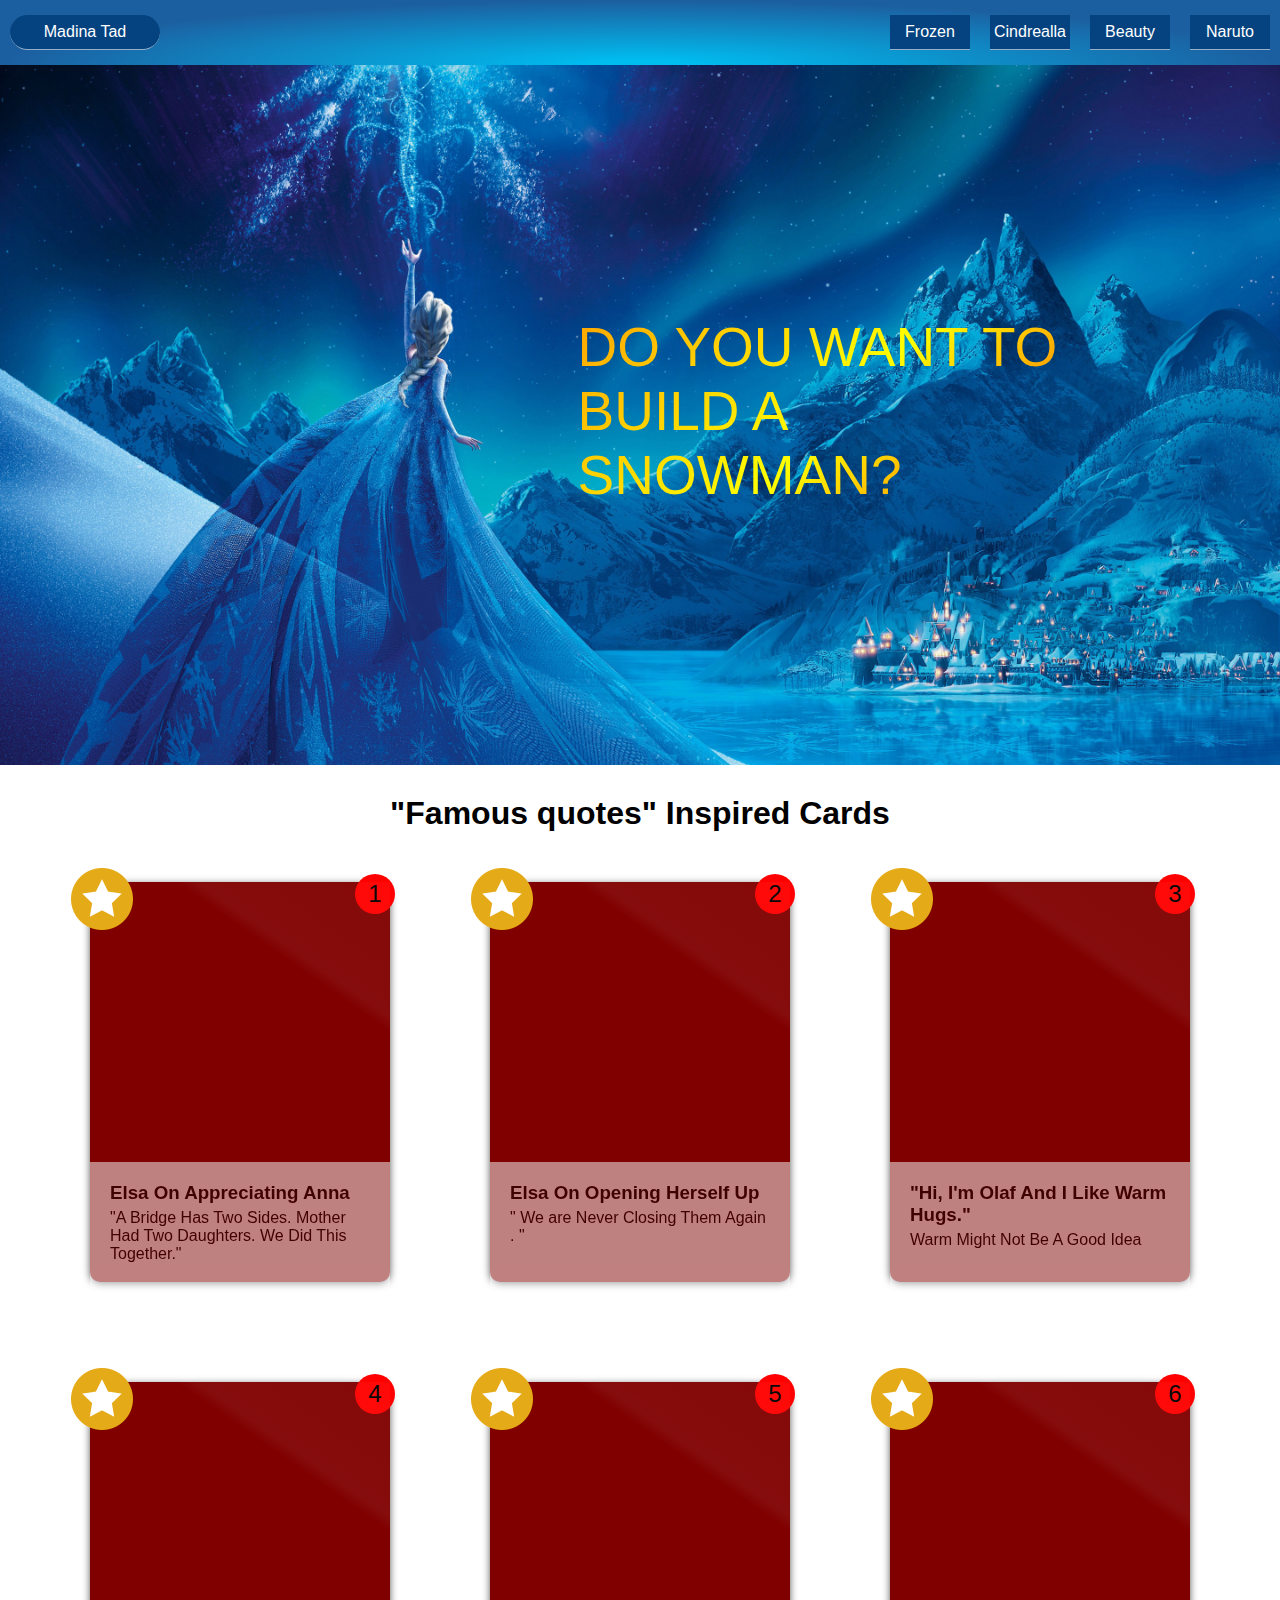
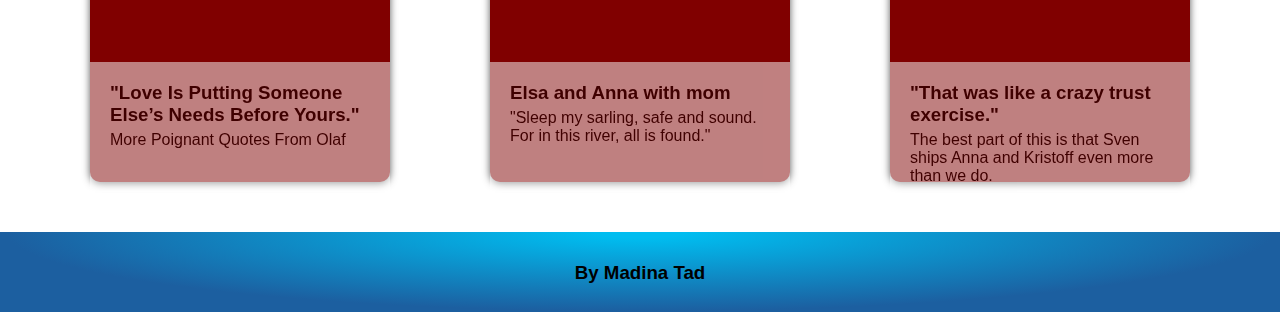
<file: HTML-CSS/HOMEWORK3/index.html>
<!DOCTYPE html>
<html lang="en">
  <head>
    <meta charset="UTF-8" />
    <meta http-equiv="X-UA-Compatible" content="IE=edge" />
    <meta name="viewport" content="width=device-width, initial-scale=1.0" />
    <title>Document</title>

    <link rel="stylesheet" href="./css/style.css" />
  </head>
  <body>
    <div class="flex-container">
      <div class="flex-item item1">Madina Tad</div>
      <div class="nav-menu">
        <div class="flex-item item2">
          <a class="menu" href="./index.html">Frozen </a>
        </div>
        <div class="flex-item item3">
          <a class="menu" href="./html/cindrealla.html">Cindrealla</a>
        </div>
        <div class="flex-item item4">
          <a class="menu" href="./html/beauty.html">Beauty </a>
        </div>
        <div class="flex-item item5">
          <a class="menu" href="./html/naruto.html">Naruto</a>
        </div>
      </div>
      <div class="hamburger"> 
        <div class="bar"></div>
        <div class="bar"></div>
        <div class="bar"></div>
      </div>
    </div>
    <div class="header">
      <div class="wrap">
        <div class="txt-header animate-charcter">
          Do You Want To Build A Snowman?
        </div>
      </div>
    </div>
    <div class="section">
      <h1 class="h-txt">"Famous quotes" Inspired Cards</h1>
      <div class="card-container">
        <div class="card img-card-1">
          <img class="img1" src="./img/icons8-star-64.png" alt="" />
          <span class="span-txt">1</span>
          <div class="container-txt">
            <h3>Elsa On Appreciating Anna</h3>
            <p>
              "A Bridge Has Two Sides. Mother Had Two Daughters. We Did This
              Together."
            </p>
          </div>
        </div>
        <div class="card img-card-2">
          <img class="img1" src="./img/icons8-star-64.png" alt="" />
          <span class="span-txt">2</span>
          <div class="container-txt">
            <h3>Elsa On Opening Herself Up</h3>
            <p>" We are Never Closing Them Again . "      </p>
          </div>
        </div>
        <div class="card img-card-3">
          <img class="img1" src="./img/icons8-star-64.png" alt="" />
          <span class="span-txt">3</span>
          <div class="container-txt">
            <h3>"Hi, I'm Olaf And I Like Warm Hugs."</h3>
            <p>Warm Might Not Be A Good Idea</p>
          </div>
        </div>
        <div class="card img-card-4">
          <img class="img1" src="./img/icons8-star-64.png" alt="" />
          <span class="span-txt">4</span>
          <div class="container-txt">
            <h3>"Love Is Putting Someone Else’s Needs Before Yours."</h3>
            <p>More Poignant Quotes From Olaf</p>
          </div>
        </div>
        <div class="card img-card-5">
          <img class="img1" src="./img/icons8-star-64.png" alt="" />
          <span class="span-txt">5</span>
          <div class="container-txt">
            <h3>Elsa and Anna with mom</h3>
            <p>
              "Sleep my sarling, safe and sound. For in this river, all is
              found."
            </p>
          </div>
        </div>
        <div class="card img-card-6">
          <img class="img1" src="./img/icons8-star-64.png" alt="" />
          <span class="span-txt">6</span>
          <div class="container-txt">
            <h3>"That was like a crazy trust exercise."</h3>
            <p>
              The best part of this is that Sven ships Anna and Kristoff even
              more than we do.
            </p>
          </div>
        </div>
      </div>
    </div>
    <div class="footer">
      <h3 class="h-txt">By Madina Tad</h3>
    </div>
  </body>
  <script>
    var hamburger = document.querySelector(".hamburger");
    var navMenu = document.querySelector(".nav-menu");

    hamburger.addEventListener("click", () => {
      hamburger.classList.toggle("active");
      navMenu.classList.toggle("active");
    });

    document.querySelectorAll(".menu").forEach((n) =>
      n.addEventListener("click", () => {
        hamburger.classList.remove("active");
        navMenu.classList.remove("active");
      })
    );
  </script>
</html>
</file>
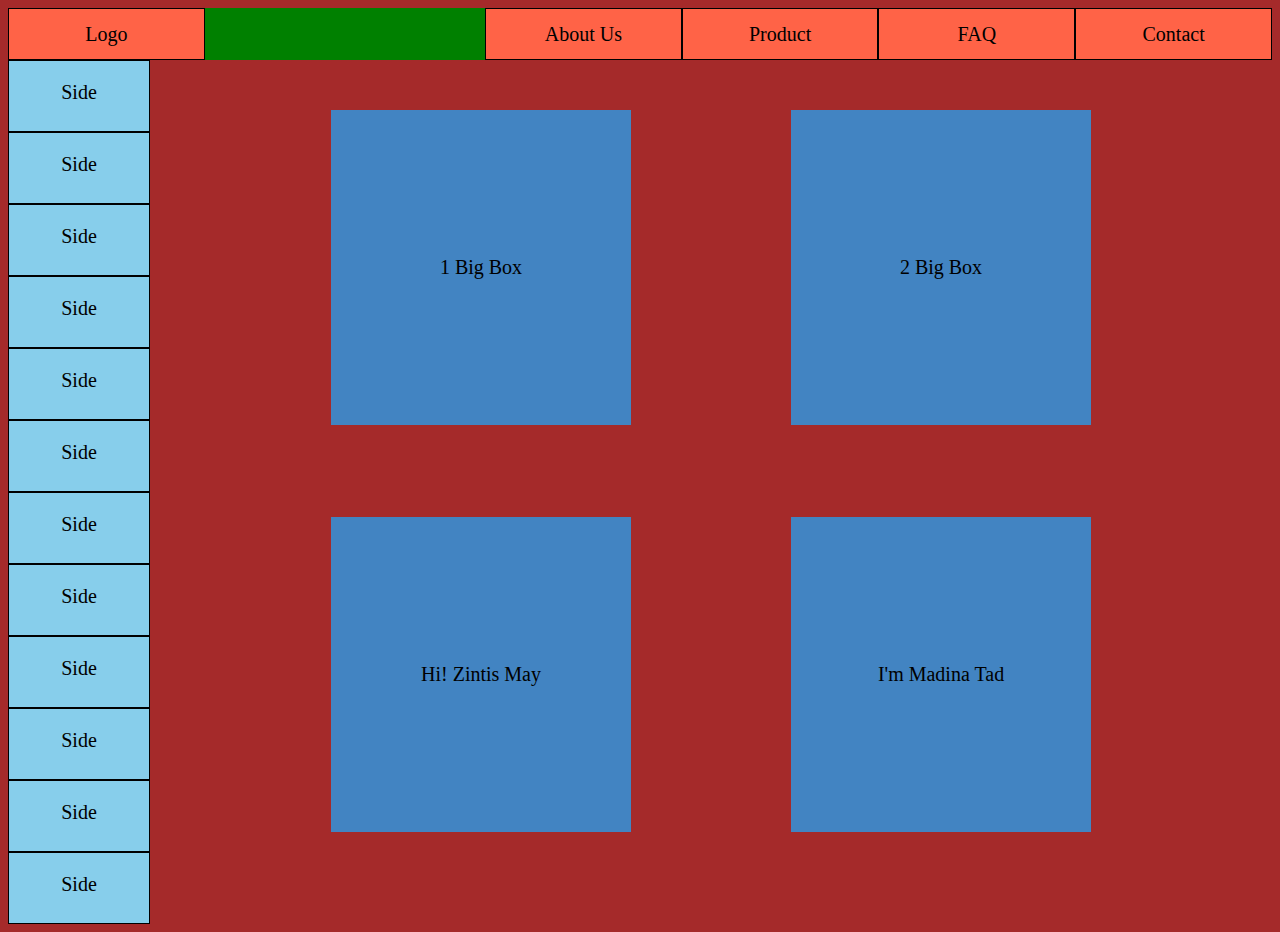
<file: HTML-CSS/HOMEWORK2/flex.html>
<!DOCTYPE html>
<html lang="en">
<head>
    <meta charset="UTF-8">
    <meta http-equiv="X-UA-Compatible" content="IE=edge">
    <meta name="viewport" content="width=device-width, initial-scale=1.0">
    <title>Document</title>

    <link rel="stylesheet" href="./flex.css">
</head>
<body>
    <div class="navbar">
        <a href="./grid.html" class="box txt">Logo</a>
        <div class="box boxgr">Link</div>
        <a href="./grid.html" class="box txt">About Us</a>
        <a href="./grid.html" class="box txt">Product</a>
        <a href="./grid.html" class="box txt">FAQ</a>
        <a href="./grid.html" class="box txt">Contact</a>
    </div>
    <div class="container">
        <div class="cont1">
            <a href="./grid.html" class="box txt">Side</a>
            <a href="./grid.html" class="box txt">Side</a>
            <a href="./grid.html" class="box txt">Side</a>
            <a href="./grid.html" class="box txt">Side</a>
            <a href="./grid.html" class="box txt">Side</a>
            <a href="./grid.html" class="box txt">Side</a>
            <a href="./grid.html" class="box txt">Side</a>
            <a href="./grid.html" class="box txt">Side</a>
            <a href="./grid.html" class="box txt">Side</a>
            <a href="./grid.html" class="box txt">Side</a>
            <a href="./grid.html" class="box txt">Side</a>
            <a href="./grid.html" class="box txt">Side</a>
        </div>
        <div class="cont2">
            <a href="./grid.html" class="box txt">1 Big Box</a>
            <a href="./grid.html" class="box txt">2 Big Box</a>
            <div class="box txt">Hi! Zintis May</div>
            <div class="box txt">I'm Madina Tad</div>
        </div>
    </div>
</body>
</html>
</file>
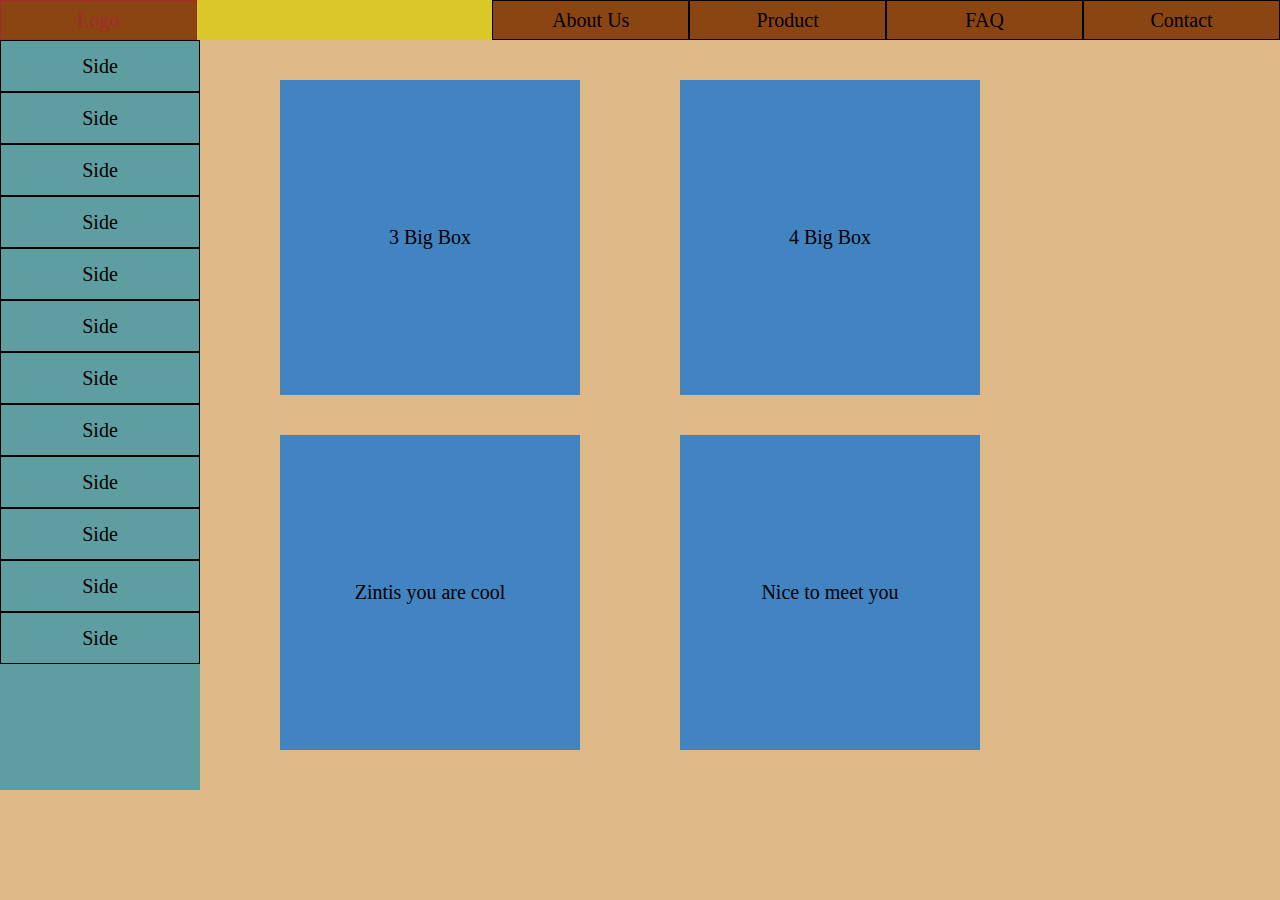
<file: HTML-CSS/HOMEWORK2/grid.html>
<!DOCTYPE html>
<html lang="en">
<head>
    <meta charset="UTF-8">
    <meta http-equiv="X-UA-Compatible" content="IE=edge">
    <meta name="viewport" content="width=device-width, initial-scale=1.0">
    <title>Document</title>

    <link rel="stylesheet" href="./grid.css">
</head>
<body>
    <div class="navbar">
        <a href="./flex.html" class="box txt">Logo</a>
        <div class="box boxgr">Link</div>
        <a href="./flex.html" class="box txt">About Us</a>
        <a href="./flex.html" class="box txt">Product</a>
        <a href="./flex.html" class="box txt">FAQ</a>
        <a href="./flex.html" class="box txt">Contact</a>
    </div>
    <div class="container">
        <div class="cont1">
            <a href="./flex.html" class="box txt">Side</a>
            <a href="./flex.html" class="box txt">Side</a>
            <a href="./flex.html" class="box txt">Side</a>
            <a href="./flex.html" class="box txt">Side</a>
            <a href="./flex.html" class="box txt">Side</a>
            <a href="./flex.html" class="box txt">Side</a>
            <a href="./flex.html" class="box txt">Side</a>
            <a href="./flex.html" class="box txt">Side</a>
            <a href="./flex.html" class="box txt">Side</a>
            <a href="./flex.html" class="box txt">Side</a>
            <a href="./flex.html" class="box txt">Side</a>
            <a href="./flex.html" class="box txt">Side</a>
        </div>
        <div class="cont2">
            <a href="./flex.html" class="box txt">3 Big Box</a>
            <a href="./flex.html" class="box txt">4 Big Box</a>
            <div class="box txt">Zintis you are cool</div>
            <div class="box txt">Nice to meet you</div>
        </div>
    </div>
</body>
</html>
</file>
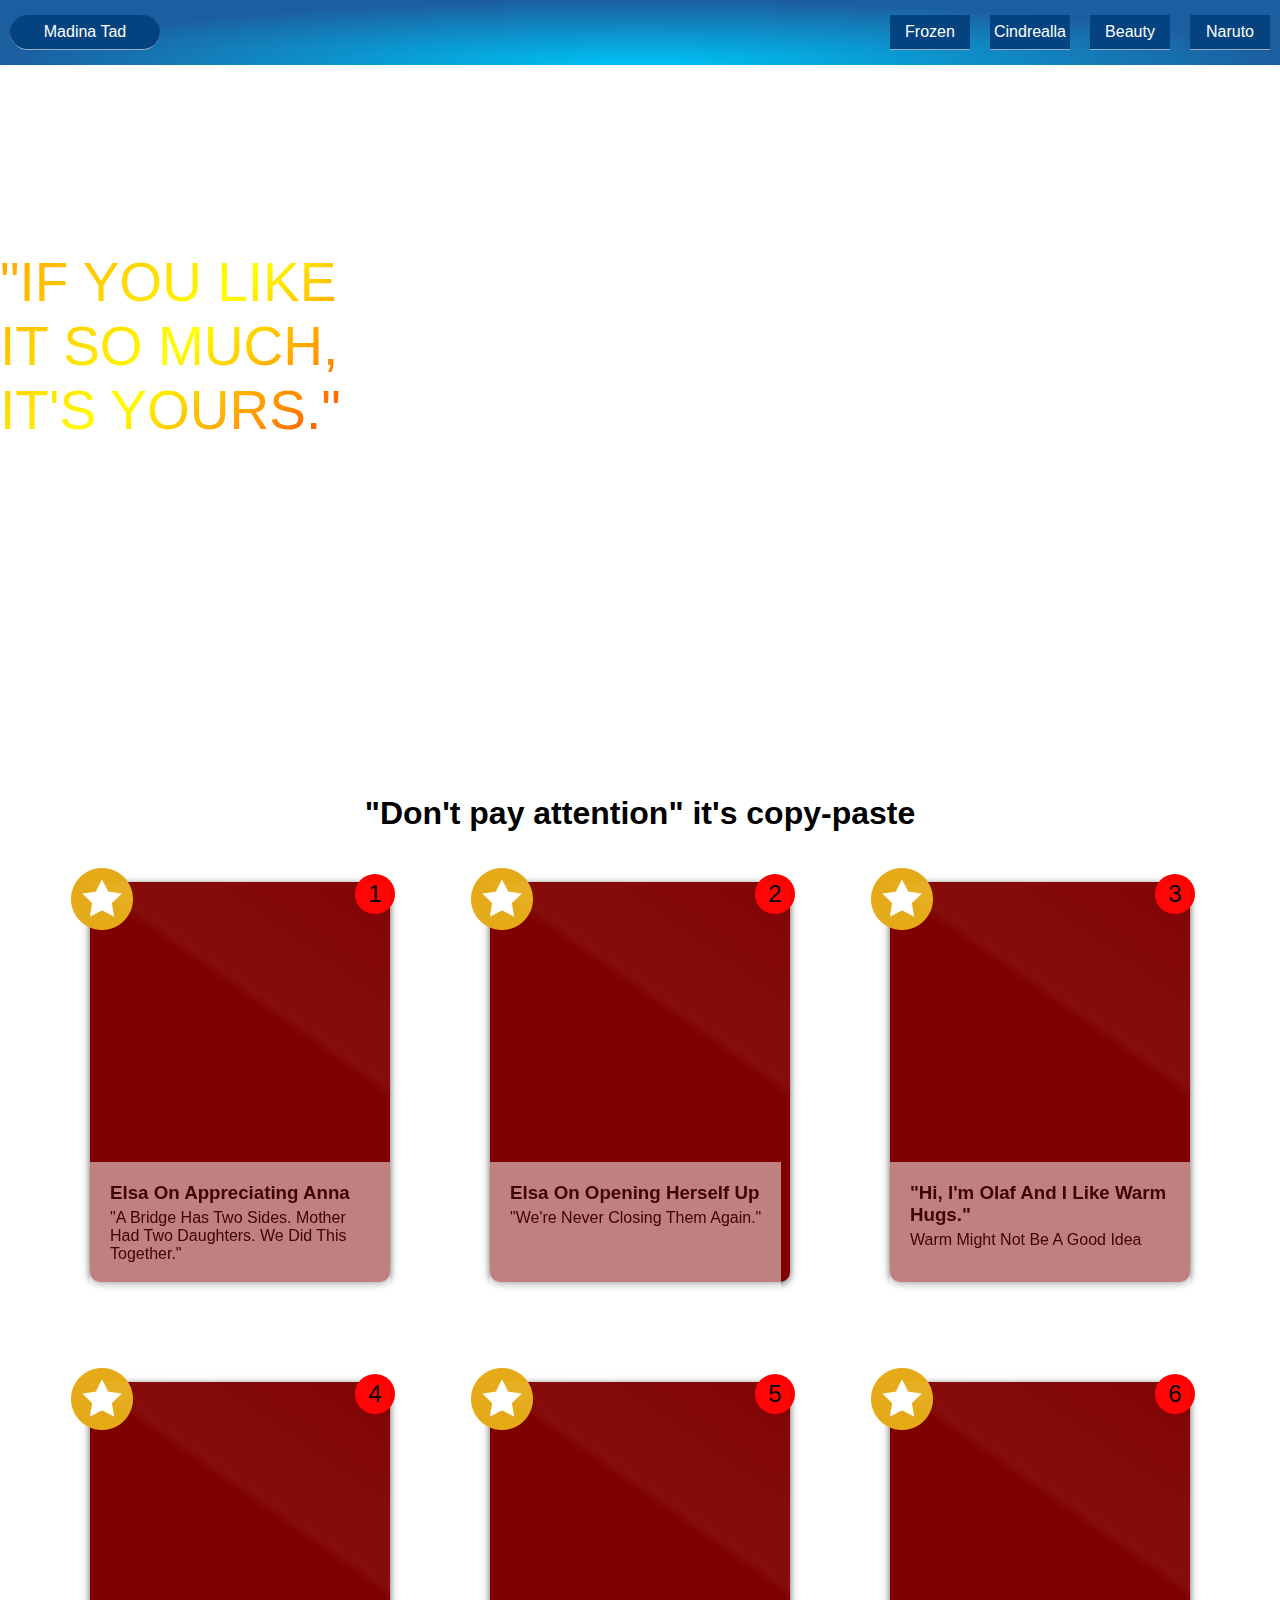
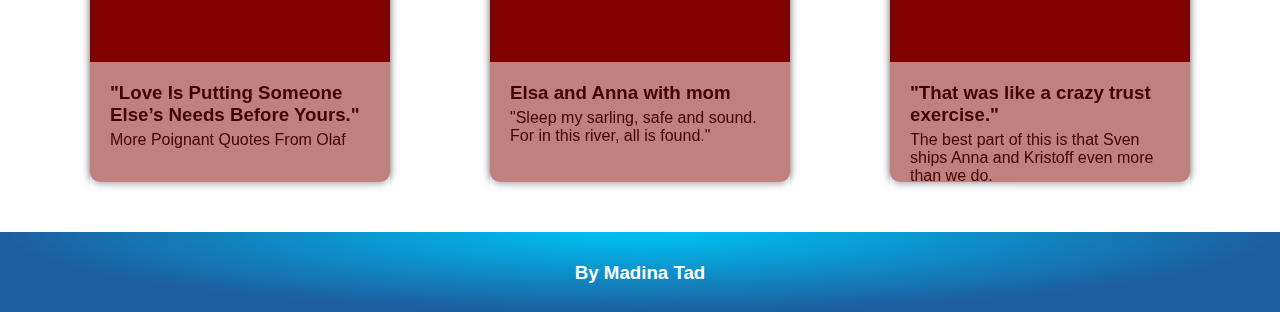
<file: HTML-CSS/HOMEWORK3/html/beauty.html>
<!DOCTYPE html>
<html lang="en">
  <head>
    <meta charset="UTF-8" />
    <meta http-equiv="X-UA-Compatible" content="IE=edge" />
    <meta name="viewport" content="width=device-width, initial-scale=1.0" />
    <title>Document</title>

    <link rel="stylesheet" href="../css/beauty.css" />
  </head>
  <body>
    <div class="flex-container">
      <div class="flex-item item1">Madina Tad</div>
      <div class="nav-menu">
        <div class="flex-item item2">
          <a class="menu" href="../index.html">Frozen </a>
        </div>
        <div class="flex-item item3">
          <a class="menu" href="./cindrealla.html">Cindrealla</a>
        </div>
        <div class="flex-item item4">
          <a class="menu" href="./beauty.html">Beauty </a>
        </div>
        <div class="flex-item item5">
          <a class="menu" href="./naruto.html">Naruto</a>
        </div>
      </div>
      <div class="hamburger">
        <div class="bar"></div>
        <div class="bar"></div>
        <div class="bar"></div>
      </div>
    </div>
    <div class="header">
      <div class="wrap">
        <div class="txt-header animate-charcter">
          "If you like it so much, it's yours."
        </div>
      </div>
    </div>
    <div class="section">
      <h1 class="h-txt">"Don't pay attention" it's copy-paste</h1>
      <div class="card-container">
        <div class="card img-card-1">
          <img class="img1" src="../img/icons8-star-64.png" alt="" />
          <span class="span-txt">1</span>
          <div class="container-txt">
            <h3>Elsa On Appreciating Anna</h3>
            <p>
              "A Bridge Has Two Sides. Mother Had Two Daughters. We Did This
              Together."
            </p>
          </div>
        </div>
        <div class="card img-card-2">
          <img class="img1" src="../img/icons8-star-64.png" alt="" />
          <span class="span-txt">2</span>
          <div class="container-txt">
            <h3>Elsa On Opening Herself Up</h3>
            <p>"We're Never Closing Them Again."</p>
          </div>
        </div>
        <div class="card img-card-3">
          <img class="img1" src="../img/icons8-star-64.png" alt="" />
          <span class="span-txt">3</span>
          <div class="container-txt">
            <h3>"Hi, I'm Olaf And I Like Warm Hugs."</h3>
            <p>Warm Might Not Be A Good Idea</p>
          </div>
        </div>
        <div class="card img-card-4">
          <img class="img1" src="../img/icons8-star-64.png" alt="" />
          <span class="span-txt">4</span>
          <div class="container-txt">
            <h3>"Love Is Putting Someone Else’s Needs Before Yours."</h3>
            <p>More Poignant Quotes From Olaf</p>
          </div>
        </div>
        <div class="card img-card-5">
          <img class="img1" src="../img/icons8-star-64.png" alt="" />
          <span class="span-txt">5</span>
          <div class="container-txt">
            <h3>Elsa and Anna with mom</h3>
            <p>
              "Sleep my sarling, safe and sound. For in this river, all is
              found."
            </p>
          </div>
        </div>
        <div class="card img-card-6">
          <img class="img1" src="../img/icons8-star-64.png" alt="" />
          <span class="span-txt">6</span>
          <div class="container-txt">
            <h3>"That was like a crazy trust exercise."</h3>
            <p>
              The best part of this is that Sven ships Anna and Kristoff even
              more than we do.
            </p>
          </div>
        </div>
      </div>
    </div>
    <div class="footer">
      <h3 class="h-txt">By Madina Tad</h3>
    </div>
  </body>
  <script>
    var hamburger = document.querySelector(".hamburger");
    var navMenu = document.querySelector(".nav-menu");

    hamburger.addEventListener("click", () => {
      hamburger.classList.toggle("active");
      navMenu.classList.toggle("active");
    });

    document.querySelectorAll(".menu").forEach((n) =>
      n.addEventListener("click", () => {
        hamburger.classList.remove("active");
        navMenu.classList.remove("active");
      })
    );
  </script>
</html>
</file>
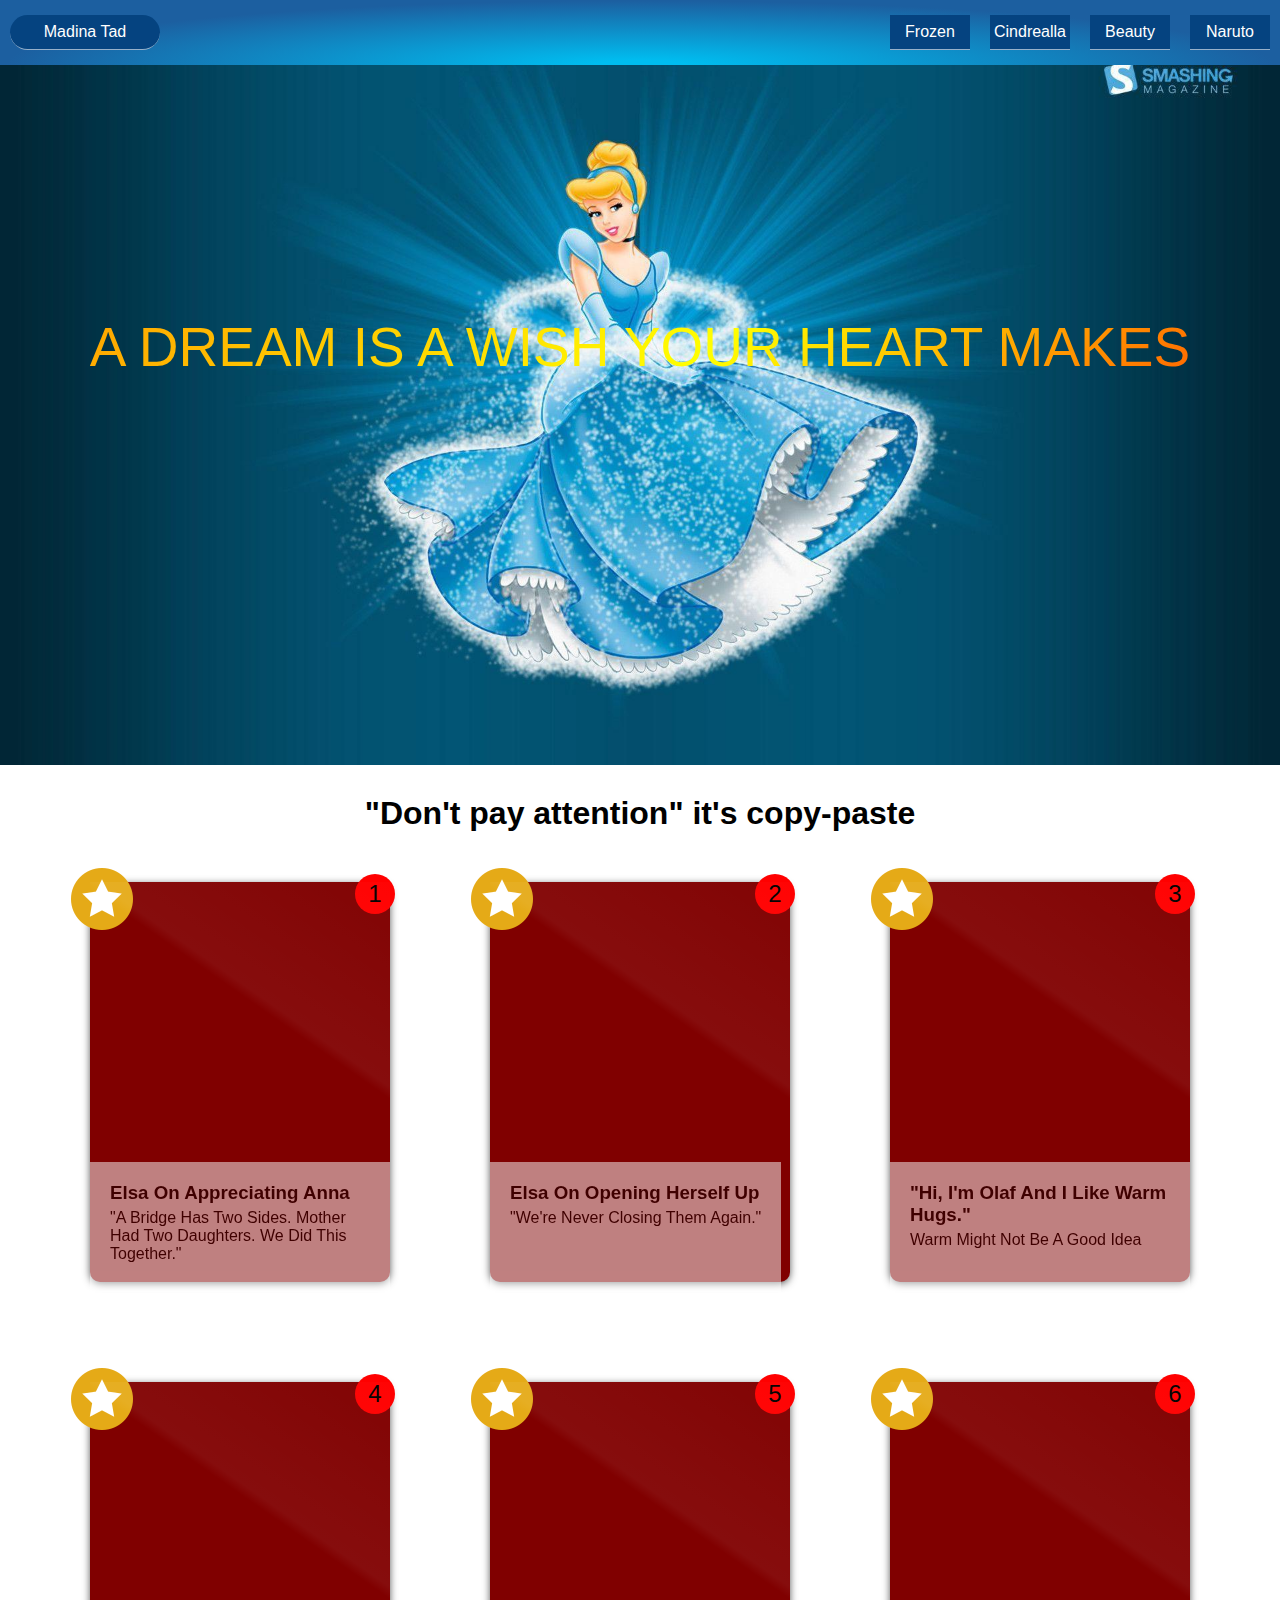
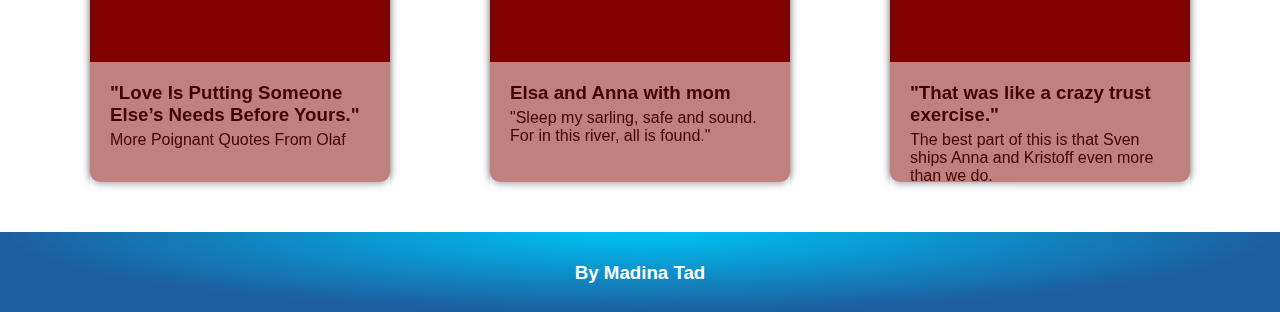
<file: HTML-CSS/HOMEWORK3/html/cindrealla.html>
<!DOCTYPE html>
<html lang="en">
  <head>
    <meta charset="UTF-8" />
    <meta http-equiv="X-UA-Compatible" content="IE=edge" />
    <meta name="viewport" content="width=device-width, initial-scale=1.0" />
    <title>Document</title>

    <link rel="stylesheet" href="../css/cindrealla.css" />
  </head>
  <body>
    <div class="flex-container">
      <div class="flex-item item1">Madina Tad</div>
      <div class="nav-menu">
        <div class="flex-item item2">
          <a class="menu" href="../index.html">Frozen </a>
        </div>
        <div class="flex-item item3">
          <a class="menu" href="./cindrealla.html">Cindrealla</a>
        </div>
        <div class="flex-item item4">
          <a class="menu" href="./beauty.html">Beauty </a>
        </div>
        <div class="flex-item item5">
          <a class="menu" href="./naruto.html">Naruto</a>
        </div>
      </div>
      <div class="hamburger">
        <div class="bar"></div>
        <div class="bar"></div>
        <div class="bar"></div>
      </div>
    </div>
    <div class="header">
      <div class="wrap">
        <div class="txt-header animate-charcter">
          A dream is a wish your heart makes
        </div>
      </div>
    </div>
    <div class="section">
      <h1 class="h-txt">"Don't pay attention" it's copy-paste</h1>
      <div class="card-container">
        <div class="card img-card-1">
          <img class="img1" src="../img/icons8-star-64.png" alt="" />
          <span class="span-txt">1</span>
          <div class="container-txt">
            <h3>Elsa On Appreciating Anna</h3>
            <p>
              "A Bridge Has Two Sides. Mother Had Two Daughters. We Did This
              Together."
            </p>
          </div>
        </div>
        <div class="card img-card-2">
          <img class="img1" src="../img/icons8-star-64.png" alt="" />
          <span class="span-txt">2</span>
          <div class="container-txt">
            <h3>Elsa On Opening Herself Up</h3>
            <p>"We're Never Closing Them Again."</p>
          </div>
        </div>
        <div class="card img-card-3">
          <img class="img1" src="../img/icons8-star-64.png" alt="" />
          <span class="span-txt">3</span>
          <div class="container-txt">
            <h3>"Hi, I'm Olaf And I Like Warm Hugs."</h3>
            <p>Warm Might Not Be A Good Idea</p>
          </div>
        </div>
        <div class="card img-card-4">
          <img class="img1" src="../img/icons8-star-64.png" alt="" />
          <span class="span-txt">4</span>
          <div class="container-txt">
            <h3>"Love Is Putting Someone Else’s Needs Before Yours."</h3>
            <p>More Poignant Quotes From Olaf</p>
          </div>
        </div>
        <div class="card img-card-5">
          <img class="img1" src="../img/icons8-star-64.png" alt="" />
          <span class="span-txt">5</span>
          <div class="container-txt">
            <h3>Elsa and Anna with mom</h3>
            <p>
              "Sleep my sarling, safe and sound. For in this river, all is
              found."
            </p>
          </div>
        </div>
        <div class="card img-card-6">
          <img class="img1" src="../img/icons8-star-64.png" alt="" />
          <span class="span-txt">6</span>
          <div class="container-txt">
            <h3>"That was like a crazy trust exercise."</h3>
            <p>
              The best part of this is that Sven ships Anna and Kristoff even
              more than we do.
            </p>
          </div>
        </div>
      </div>
    </div>
    <div class="footer">
      <h3 class="h-txt">By Madina Tad</h3>
    </div>
  </body>
  <script>
    var hamburger = document.querySelector(".hamburger");
    var navMenu = document.querySelector(".nav-menu");

    hamburger.addEventListener("click", () => {
      hamburger.classList.toggle("active");
      navMenu.classList.toggle("active");
    });

    document.querySelectorAll(".menu").forEach((n) =>
      n.addEventListener("click", () => {
        hamburger.classList.remove("active");
        navMenu.classList.remove("active");
      })
    );
  </script>
</html>
</file>
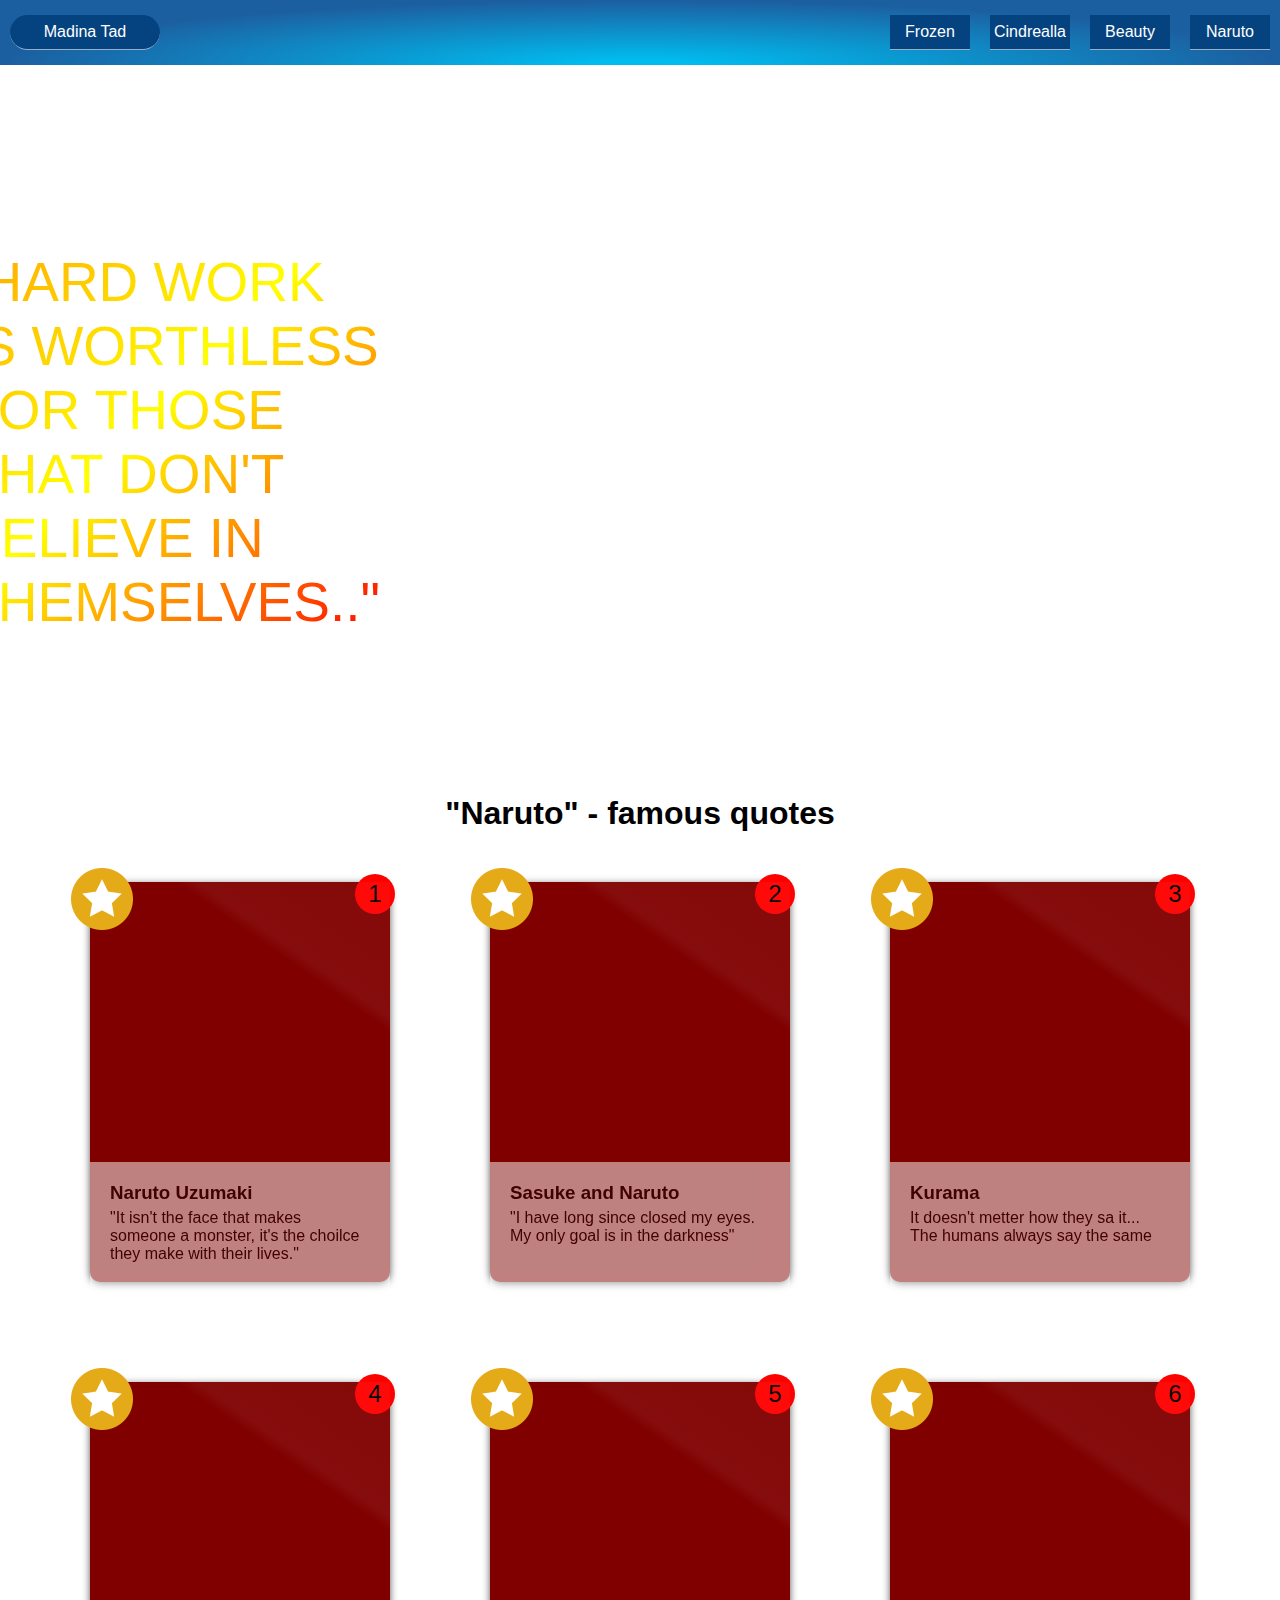
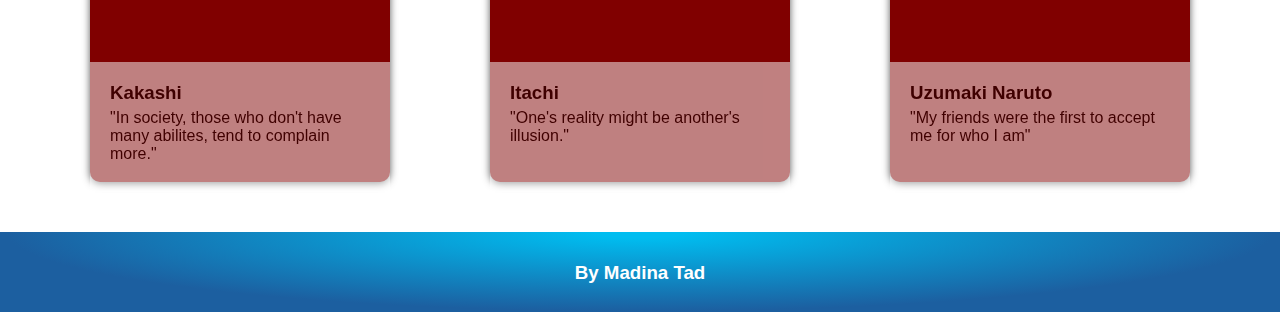
<file: HTML-CSS/HOMEWORK3/html/naruto.html>
<!DOCTYPE html>
<html lang="en">
  <head>
    <meta charset="UTF-8" />
    <meta http-equiv="X-UA-Compatible" content="IE=edge" />
    <meta name="viewport" content="width=device-width, initial-scale=1.0" />
    <title>Document</title>

    <link rel="stylesheet" href="../css/naruto.css" />
  </head>
  <body>
    <div class="flex-container">
      <div class="flex-item item1">Madina Tad</div>
      <div class="nav-menu">
        <div class="flex-item item2">
          <a class="menu" href="../index.html">Frozen </a>
        </div>
        <div class="flex-item item3">
          <a class="menu" href="./cindrealla.html">Cindrealla</a>
        </div>
        <div class="flex-item item4">
          <a class="menu" href="./beauty.html">Beauty </a>
        </div>
        <div class="flex-item item5">
          <a class="menu" href="./naruto.html">Naruto</a>
        </div>
      </div>
      <div class="hamburger">
        <div class="bar"></div>
        <div class="bar"></div>
        <div class="bar"></div>
      </div>
    </div>
    <div class="header">
      <div class="wrap">
        <div class="txt-header animate-charcter">
          “Hard work is worthless for those that don't believe in themselves.."
        </div>
      </div>
    </div>
    <div class="section">
      <h1 class="h-txt">"Naruto" - famous quotes</h1>
      <div class="card-container">
        <div class="card img-card-1">
          <img class="img1" src="../img/icons8-star-64.png" alt="" />
          <span class="span-txt">1</span>
          <div class="container-txt">
            <h3>Naruto Uzumaki</h3>
            <p>
              "It isn't the face that makes someone a monster, it's the choilce
              they make with their lives."
            </p>
          </div>
        </div>
        <div class="card img-card-2">
          <img class="img1" src="../img/icons8-star-64.png" alt="" />
          <span class="span-txt">2</span>
          <div class="container-txt">
            <h3>Sasuke and Naruto</h3>
            <p>
              "I have long since closed my eyes. My only goal is in the
              darkness"
            </p>
          </div>
        </div>
        <div class="card img-card-3">
          <img class="img1" src="../img/icons8-star-64.png" alt="" />
          <span class="span-txt">3</span>
          <div class="container-txt">
            <h3>Kurama</h3>
            <p>
              It doesn't metter how they sa it... The humans always say the same
            </p>
          </div>
        </div>
        <div class="card img-card-4">
          <img class="img1" src="../img/icons8-star-64.png" alt="" />
          <span class="span-txt">4</span>
          <div class="container-txt">
            <h3>Kakashi</h3>
            <p>
              "In society, those who don't have many abilites, tend to complain
              more."
            </p>
          </div>
        </div>
        <div class="card img-card-5">
          <img class="img1" src="../img/icons8-star-64.png" alt="" />
          <span class="span-txt">5</span>
          <div class="container-txt">
            <h3>Itachi</h3>
            <p>"One's reality might be another's illusion."</p>
          </div>
        </div>
        <div class="card img-card-6">
          <img class="img1" src="../img/icons8-star-64.png" alt="" />
          <span class="span-txt">6</span>
          <div class="container-txt">
            <h3>Uzumaki Naruto</h3>
            <p>"My friends were the first to accept me for who I am"</p>
          </div>
        </div>
      </div>
    </div>
    <div class="footer">
      <h3 class="h-txt">By Madina Tad</h3>
    </div>
  </body>
  <script>
    var hamburger = document.querySelector(".hamburger");
    var navMenu = document.querySelector(".nav-menu");

    hamburger.addEventListener("click", () => {
      hamburger.classList.toggle("active");
      navMenu.classList.toggle("active");
    });

    document.querySelectorAll(".menu").forEach((n) =>
      n.addEventListener("click", () => {
        hamburger.classList.remove("active");
        navMenu.classList.remove("active");
      })
    );
  </script>
</html>
</file>
<file: HTML-CSS/HOMEWORK3/css/style.css>
* {
  box-sizing: border-box;
  margin: 0;
  padding: 0;
}
body{
    font-family: "Franklin Gothic Medium", "Arial Narrow", Arial, sans-serif;
}
/* nav */
.flex-container {
  display: flex;
  justify-content: space-between;
  align-items: center;
  min-height:65px;
  background: radial-gradient(ellipse at bottom, #00bdf0 5%,#1C5FA0 70%);
}
.nav-menu{
  display: flex;
  justify-content: space-between;
  align-items: center;
}
.flex-item {
  display: flex;
  justify-content: center;
  align-items: center;
  background-color: #054380;
  margin: 10px;
  width: 80px;
  border-bottom: #96b0ca 1px solid;
  color: #fff;
  height: 35px;
}
.item1 {
  width: 150px;
  border-radius: 30px;
}
.item2 {
  margin-left: auto;
}
.flex-item a {
  text-decoration: none;
  color: #fff;
}
.flex-item a:hover {
  text-decoration: underline;
}

/* header */
.header {
  max-width: 100%;
  height: 700px;
  background-image: url(../img/Disney-Wallpapers.jpg);
  background-repeat: no-repeat;
  background-size: cover;
  background-position: center center;
}
.wrap{
        max-width: 41%;
        margin: auto;
        top: 250px;
        position: relative;
        left: 200px;

}
.txt-header {
  color: whitesmoke;
  font-size:55px;
  text-transform: uppercase;
  background-image: linear-gradient(
    -225deg,
    #FFA500 0%,
    #FFFF00 29%,
    #FF0000 67%,
    #00ff00 100%
  );
  background-size: auto auto;
  background-clip: border-box;
  background-size: 200% auto;
  color: #fff;
  background-clip: text;
  -webkit-background-clip: text;
  -webkit-text-fill-color: transparent;
  animation: textclip 15s linear infinite;
  display: inline-block;
}
@keyframes textclip {
  to {
    background-position: 200% center;
  }
} 
/* section */
.section{
  background-color: #fff;
  height: 50%;
}
.h-txt{
  text-align: center;
  padding-top: 30px;
}
.card-container{
  display: flex;
  justify-content: center;
  flex-wrap: wrap;
}
.card{
  width: 300px;
  height: 400px;
  background-color: #800000;
  margin: 50px;
  cursor: pointer;
  position: relative;
  transition: transform 200ms, box-shadow 500ms;
  box-shadow: 0px 2px 8px -1px rgba(0,0,0,0.8);
  border-radius: 10px;
  border: none;
}
.card.img-card-1{
  background-image: url(https://static1.srcdn.com/wordpress/wp-content/uploads/2020/12/ElsaFrozen.jpg?q=50&fit=contain&w=1500&h=&dpr=1.5);
  background-size: cover;
  background-position: center;
}
.card.img-card-2{
  background-image: url(https://static1.srcdn.com/wordpress/wp-content/uploads/2020/12/Frozen-Elsa-Quotes-DoYouWannaBuildASnowman.jpg?q=50&fit=crop&w=1500&dpr=1.5);
  background-size: cover;
  background-position: center;
}
.card.img-card-3{
  background-image: url(https://static1.srcdn.com/wordpress/wp-content/uploads/2020/06/Frozen-2-Olaf-Resurrection-.jpg?q=50&fit=crop&w=1500&dpr=1.5);
  background-size: cover;
  background-position: center;
}
.card.img-card-4{
  background-image: url(https://static1.srcdn.com/wordpress/wp-content/uploads/2017/06/olafs-frozen-adventure-header.jpg?q=50&fit=crop&w=1500&dpr=1.5);
  background-size: cover;
  background-position: center;
}
.card.img-card-5{
  background-image: url(https://i.pinimg.com/564x/40/2a/95/402a95cbd99ed38dbf2a9546fa75e852.jpg);
  background-size: cover;
  background-position: center;
}
.card.img-card-6{
  background-image: url(https://i.pinimg.com/236x/48/0c/56/480c564279df78cf891e4ee13da12622.jpg);
  background-size: cover;
  background-position: center;
}
.card::after {
  content: '';
  position: absolute;
  left: 0;
  top: 0;
  width: 100%;
  height: 100%;
  background-image: linear-gradient(35deg, transparent 0%, transparent 48%, rgba(255,255,255,0.1) 50%, transparent 100%);
  background-repeat: no-repeat;
  background-position-y: -100px;
  background-size: 500px;
  opacity: 0.5;
  transition: background-position 300ms ease, opacity 300ms ease;
}

.card:hover {
  transform: perspective(512px) rotateX(4deg) scale(1.03);
}

.card:hover::after {
  opacity: 1;
  background-position-y: -20px;
}

.container-txt{
  background-color: #fff;
  opacity: 0.5;
  position: absolute;
  top: 70%;
  left: 0%;
  height: 130px;
  padding: 20px;
}
.container-txt p{
  padding-top: 5px;
}
.img1{
  position: absolute;
  top: -15px;
  left: -20px;
}
.span-txt{
  background-color: red;
  border-radius: 50px;
  width: 40px;
  height: 40px;
  position: absolute;
  top: -8px;
  right: -5px;
  display: flex;
  justify-content: center;
  align-items: center;
  font-size: x-large;
}
.footer{
  background: radial-gradient(ellipse at top, #00bdf0 5%,#1C5FA0 70%);
  height: 80px;
  width: 100%;
}

.hamburger{
  display: none;
  cursor: pointer;
}
.bar{
  display: block;
  width: 25px;
  height: 3px;
  margin: 5px auto;
  transition: all 0.3s ease-in-out;
  background-color: #fff;
}

@media (max-width: 750px){
  .txt-header{
    font-size: 50px;
  }
   .wrap{
    max-width: 41%;
        margin: auto;
        top: 200px;
        position: relative;
        left: 0px;
  }
   
}
@media (max-width: 600px){
  .hamburger{
    display: block;
    transform: translateX(-30px);
  }
  .hamburger.active .bar:nth-child(2){
    opacity: 0;
  }
  .hamburger.active .bar:nth-child(1){
    transform: translateY(8px) rotate(45deg);
  }
  .hamburger.active .bar:nth-child(3){
    transform: translateY(-8px) rotate(-45deg);
  }
  .nav-menu{
    position: absolute;
    left: -100%;
    top: 60px;
    gap: 0;
    flex-direction: column;
    background: radial-gradient(ellipse at top, #00bdf0 5%,#1C5FA0 70%);
    width: 100%;
    text-align: center;
    transition: 0.3s;
  }
  .flex-item{
    margin: 16px 0;
  }
  .nav-menu.active{
    left: 0;
  }
}
</file>
<file: HTML-CSS/HOMEWORK2/flex.css>
body{
    background-color: brown;
}
.navbar{
    display: flex;
    justify-content: space-between;
    background-color: tomato;
}
.navbar .box{
    border: 1px solid;
    width: 70%;
    height: 50px;
}
.navbar .boxgr{
    width: 100%;
    background-color: green;
    color: transparent;
}
.container {
    display: flex;
}
.cont1 .box{
    display: flex;
    align-items: flex-start;
    background-color: skyblue;
    width: 100px;
    border: 1px solid;
    padding: 20px;
    height: 30px;
}
.cont2{
    display: flex;
    justify-content: center;
    flex-wrap: wrap;
    width: 100%;
    padding-top: 50px;
}
.cont2 .box{
    background-color: rgb(66, 132, 194);
    width: 200px;
    height: 215px;
    margin-left: 80px;
    margin-right: 80px;
    margin-bottom: 40px;
    padding: 50px;
}
.txt{
    display: flex;
    justify-content: center;
    align-items: center;
    font-family: 'Franklin Gothic Medium';
    font-size: 20px;
}
a{
    text-decoration: none;
    color: black;
}
a:hover{
    color: brown;
}
</file>
<file: HTML-CSS/HOMEWORK2/grid.css>
*{
    margin: 0;
}
body{
    background-color: burlywood;
}
.navbar{
    display: grid;
    grid-template-columns: 1fr 1.5fr 1fr 1fr 1fr 1fr;
    background-color: saddlebrown;
    height: 40px;
}
.navbar .box{
    border: 1px solid;
}
.boxgr{
    color: transparent;
    background-color: rgb(218, 200, 40);
}
.container{
    display: inline-grid;
    grid-template-columns: 1fr 4fr;
}
.cont1{
    background-color: cadetblue;
    width: 200px;
}
.cont1 .box{
    border: 1px solid;
    height: 50px;
}
.cont2{
    display: inline-grid;
    /* grid-template-columns: 1fr 1fr; */
    padding-top: 40px;


    grid-template-columns: repeat(auto-fill, minmax(400px, 1fr))
}
.cont2 .box{
    background-color: rgb(66, 132, 194);
    width: 200px;
    height: 215px;
    margin-left: 80px;
    margin-right: 80px;
    margin-bottom: 40px;
    padding: 50px;
}
.txt{
    display: flex;
    justify-content: center;
    align-items: center;
    font-family: 'Franklin Gothic Medium';
    font-size: 20px;
}
a{
    text-decoration: none;
    color: black;
}
a:hover{
    color: brown;
}
</file>
<file: HTML-CSS/HOMEWORK3/css/beauty.css>
* {
    box-sizing: border-box;
    margin: 0;
    padding: 0;
  }
  body{
      font-family: "Franklin Gothic Medium", "Arial Narrow", Arial, sans-serif;
  }
  /* nav */
  .flex-container {
    display: flex;
    justify-content: space-between;
    align-items: center;
    min-height:65px;
    background: radial-gradient(ellipse at bottom, #00bdf0 5%,#1C5FA0 70%);
  }
  .nav-menu{
    display: flex;
    justify-content: space-between;
    align-items: center;
  }
  .flex-item {
    display: flex;
    justify-content: center;
    align-items: center;
    background-color: #054380;
    margin: 10px;
    width: 80px;
    border-bottom: #96b0ca 1px solid;
    color: #fff;
    height: 35px;
  }
  .item1 {
    width: 150px;
    border-radius: 30px;
  }
  .item2 {
    margin-left: auto;
  }
  .flex-item a {
    text-decoration: none;
    color: #fff;
  }
  .flex-item a:hover {
    text-decoration: underline;
  }
  
  /* header */
  .header {
    max-width: 100%;
    height: 700px;
    background-image: url(https://images5.alphacoders.com/112/thumbbig-1127425.webp);
    background-repeat: no-repeat;
    background-size: cover;
    background-position: center center;
  }
  .wrap{
          margin: auto;
          top: 250px;
          position: absolute;
          max-width: 500px;
          right: 900px;
  
  }
  .txt-header {
    color: whitesmoke;
    font-size:55px;
    text-transform: uppercase;
    background-image: linear-gradient(
      -225deg,
      #FFA500 0%,
    #FFFF00 29%,
    #FF0000 67%,
    #00ff00 100%
    );
    background-size: auto auto;
    background-clip: border-box;
    background-size: 200% auto;
    color: #fff;
    background-clip: text;
    -webkit-background-clip: text;
    -webkit-text-fill-color: transparent;
    animation: textclip 15s linear infinite;
    display: inline-block;
  }
  @keyframes textclip {
    to {
      background-position: 200% center;
    }
  } 
  /* section */
  .section{
    background-color: #fff;
    height: 50%;
  }
  .h-txt{
    text-align: center;
    padding-top: 30px;
  }
  .card-container{
    display: flex;
    justify-content: center;
    flex-wrap: wrap;
  }
  .card{
    width: 300px;
    height: 400px;
    background-color: #800000;
    margin: 50px;
    cursor: pointer;
    position: relative;
    transition: transform 200ms, box-shadow 500ms;
    box-shadow: 0px 2px 8px -1px rgba(0,0,0,0.8);
    border-radius: 10px;
    border: none;
  }
  .card.img-card-1{
    background-image: url(https://images8.alphacoders.com/615/thumbbig-615815.webp);
    background-size: cover;
    background-position: center;
  }
  .card.img-card-2{
    background-image: url(https://images.alphacoders.com/795/thumbbig-795248.webp);
    background-size: cover;
    background-position: center;
  }
  .card.img-card-3{
    background-image: url(https://images2.alphacoders.com/438/438836.jpg);
    background-size: cover;
    background-position: center;
  }
  .card.img-card-4{
    background-image: url(https://images.alphacoders.com/795/thumbbig-795248.webp);
    background-size: cover;
    background-position: center;
  }
  .card.img-card-5{
    background-image: url(https://images6.alphacoders.com/678/thumbbig-678425.webp);
    background-size: cover;
    background-position: center;
  }
  .card.img-card-6{
    background-image: url(https://images.alphacoders.com/249/thumbbig-249091.webp);
    background-size: cover;
    background-position: center;
  }
  .card::after {
    content: '';
    position: absolute;
    left: 0;
    top: 0;
    width: 100%;
    height: 100%;
    background-image: linear-gradient(35deg, transparent 0%, transparent 48%, rgba(255,255,255,0.1) 50%, transparent 100%);
    background-repeat: no-repeat;
    background-position-y: -100px;
    background-size-y: 500px;
    opacity: 0.5;
    transition: background-position 300ms ease, opacity 300ms ease;
  }
  
  .card:hover {
    transform: perspective(512px) rotateX(4deg) scale(1.03);
  }
  
  .card:hover::after {
    opacity: 1;
    background-position-y: -20px;
  }
  .card h3{
  }
  .container-txt{
    background-color: #fff;
    opacity: 0.5;
    position: absolute;
    top: 70%;
    left: 0%;
    height: 130px;
    padding: 20px;
  }
  .container-txt p{
    padding-top: 5px;
  }
  .img1{
    position: absolute;
    top: -15px;
    left: -20px;
  }
  .span-txt{
    background-color: red;
    border-radius: 50px;
    width: 40px;
    height: 40px;
    position: absolute;
    top: -8px;
    right: -5px;
    display: flex;
    justify-content: center;
    align-items: center;
    font-size: x-large;
  }
  .footer{
    background: radial-gradient(ellipse at top, #00bdf0 5%,#1C5FA0 70%);
    height: 80px;
    width: 100%;
    color: #fff;
  }
  
  .hamburger{
    display: none;
    cursor: pointer;
  }
  .bar{
    display: block;
    width: 25px;
    height: 3px;
    margin: 5px auto;
    transition: all 0.3s ease-in-out;
    background-color: #fff;
  }
  
  @media (max-width: 750px){
    .txt-header{
      font-size: 50px;
    }
     .wrap{
      max-width: 41%;
          margin: auto;
          top: 200px;
          position: relative;
          left: 0px;
    }
     
  }
  @media (max-width: 600px){
    .hamburger{
      display: block;
      transform: translateX(-30px);
    }
    .hamburger.active .bar:nth-child(2){
      opacity: 0;
    }
    .hamburger.active .bar:nth-child(1){
      transform: translateY(8px) rotate(45deg);
    }
    .hamburger.active .bar:nth-child(3){
      transform: translateY(-8px) rotate(-45deg);
    }
    .nav-menu{
      position: absolute;
      left: -100%;
      top: 60px;
      gap: 0;
      flex-direction: column;
      background: radial-gradient(ellipse at top, #00bdf0 5%,#1C5FA0 70%);
      width: 100%;
      text-align: center;
      transition: 0.3s;
    }
    .flex-item{
      margin: 16px 0;
    }
    .nav-menu.active{
      left: 0;
    }
  }
</file>
<file: HTML-CSS/HOMEWORK3/css/cindrealla.css>
* {
    box-sizing: border-box;
    margin: 0;
    padding: 0;
  }
  body{
      font-family: "Franklin Gothic Medium", "Arial Narrow", Arial, sans-serif;
  }
  /* nav */
  .flex-container {
    display: flex;
    justify-content: space-between;
    align-items: center;
    min-height:65px;
    background: radial-gradient(ellipse at bottom, #00bdf0 5%,#1C5FA0 70%);
  }
  .nav-menu{
    display: flex;
    justify-content: space-between;
    align-items: center;
  }
  .flex-item {
    display: flex;
    justify-content: center;
    align-items: center;
    background-color: #054380;
    margin: 10px;
    width: 80px;
    border-bottom: #96b0ca 1px solid;
    color: #fff;
    height: 35px;
  }
  .item1 {
    width: 150px;
    border-radius: 30px;
  }
  .item2 {
    margin-left: auto;
  }
  .flex-item a {
    text-decoration: none;
    color: #fff;
  }
  .flex-item a:hover {
    text-decoration: underline;
  }
  
  /* header */
  .header {
    max-width: 100%;
    height: 700px;
    background-image: url(../img/wp2837246-disney-princess-cinderella-wallpaper-hd.jpg);
    background-repeat: no-repeat;
    background-size: cover;
    background-position: center center;
  }
  .wrap{
          margin: auto;
          top: 250px;
          position: relative;
          text-align: center;
  
  }
  .txt-header {
    color: whitesmoke;
    font-size:55px;
    text-transform: uppercase;
    background-image: linear-gradient(
      -225deg,
      #FFA500 0%,
    #FFFF00 29%,
    #FF0000 67%,
    #00ff00 100%
    );
    background-size: auto auto;
    background-clip: border-box;
    background-size: 200% auto;
    color: #fff;
    background-clip: text;
    -webkit-background-clip: text;
    -webkit-text-fill-color: transparent;
    animation: textclip 15s linear infinite;
    display: inline-block;
  }
  @keyframes textclip {
    to {
      background-position: 200% center;
    }
  } 
  /* section */
  .section{
    background-color: #fff;
    height: 50%;
  }
  .h-txt{
    text-align: center;
    padding-top: 30px;
  }
  .card-container{
    display: flex;
    justify-content: center;
    flex-wrap: wrap;
  }
  .card{
    width: 300px;
    height: 400px;
    background-color: #800000;
    margin: 50px;
    cursor: pointer;
    position: relative;
    transition: transform 200ms, box-shadow 500ms;
    box-shadow: 0px 2px 8px -1px rgba(0,0,0,0.8);
    border-radius: 10px;
    border: none;
  }
  .card.img-card-1{
    background-image: url(https://wallpapercave.com/dwp1x/JOqLhvJ.jpg);
    background-size: cover;
    background-position: center;
  }
  .card.img-card-2{
    background-image: url(https://wallpapercave.com/dwp1x/wp2892243.jpg);
    background-size: cover;
    background-position: center;
  }
  .card.img-card-3{
    background-image: url(https://wallpapercave.com/wp/wp2920302.jpg);
    background-size: cover;
    background-position: center;
  }
  .card.img-card-4{
    background-image: url(https://cdn.fansshare.com/photograph/cinderella/full-cleaning-1236847060.jpg);
    background-size: cover;
    background-position: center;
  }
  .card.img-card-5{
    background-image: url(https://lumiere-a.akamaihd.net/v1/images/g_cinderella1950_06_17805_a9f1aa41.jpeg);
    background-size: cover;
    background-position: center;
  }
  .card.img-card-6{
    background-image: url(https://images.unsplash.com/photo-1578701190956-49a6d98c9702?ixlib=rb-4.0.3&ixid=MnwxMjA3fDB8MHxwaG90by1wYWdlfHx8fGVufDB8fHx8&auto=format&fit=crop&w=2071&q=80);
    background-size: cover;
    background-position: center;
  }
  .card::after {
    content: '';
    position: absolute;
    left: 0;
    top: 0;
    width: 100%;
    height: 100%;
    background-image: linear-gradient(35deg, transparent 0%, transparent 48%, rgba(255,255,255,0.1) 50%, transparent 100%);
    background-repeat: no-repeat;
    background-position-y: -100px;
    opacity: 0.5;
    transition: background-position 300ms ease, opacity 300ms ease;
  }
  
  .card:hover {
    transform: perspective(512px) rotateX(4deg) scale(1.03);
  }
  
  .card:hover::after {
    opacity: 1;
    background-position-y: -20px;
  }

  .container-txt{
    background-color: #fff;
    opacity: 0.5;
    position: absolute;
    top: 70%;
    left: 0%;
    height: 130px;
    padding: 20px;
  }
  .container-txt p{
    padding-top: 5px;
  }
  .img1{
    position: absolute;
    top: -15px;
    left: -20px;
  }
  .span-txt{
    background-color: red;
    border-radius: 50px;
    width: 40px;
    height: 40px;
    position: absolute;
    top: -8px;
    right: -5px;
    display: flex;
    justify-content: center;
    align-items: center;
    font-size: x-large;
  }
  .footer{
    background: radial-gradient(ellipse at top, #00bdf0 5%,#1C5FA0 70%);
    height: 80px;
    width: 100%;
    color: #fff;
  }
  
  .hamburger{
    display: none;
    cursor: pointer;
  }
  .bar{
    display: block;
    width: 25px;
    height: 3px;
    margin: 5px auto;
    transition: all 0.3s ease-in-out;
    background-color: #fff;
  }
  
  @media (max-width: 750px){
    .txt-header{
      font-size: 50px;
    }
     .wrap{
      max-width: 41%;
          margin: auto;
          top: 200px;
          position: relative;
          left: 0px;
    }
     
  }
  @media (max-width: 600px){
    .hamburger{
      display: block;
      transform: translateX(-30px);
    }
    .hamburger.active .bar:nth-child(2){
      opacity: 0;
    }
    .hamburger.active .bar:nth-child(1){
      transform: translateY(8px) rotate(45deg);
    }
    .hamburger.active .bar:nth-child(3){
      transform: translateY(-8px) rotate(-45deg);
    }
    .nav-menu{
      position: absolute;
      left: -100%;
      top: 60px;
      gap: 0;
      flex-direction: column;
      background: radial-gradient(ellipse at top, #00bdf0 5%,#1C5FA0 70%);
      width: 100%;
      text-align: center;
      transition: 0.3s;
    }
    .flex-item{
      margin: 16px 0;
    }
    .nav-menu.active{
      left: 0;
    }
  }
</file>
<file: HTML-CSS/HOMEWORK3/css/naruto.css>
* {
    box-sizing: border-box;
    margin: 0;
    padding: 0;
  }
  body{
      font-family: "Franklin Gothic Medium", "Arial Narrow", Arial, sans-serif;
  }
  /* nav */
  .flex-container {
    display: flex;
    justify-content: space-between;
    align-items: center;
    min-height:65px;
    background: radial-gradient(ellipse at bottom, #00bdf0 5%,#1C5FA0 70%);
  }
  .nav-menu{
    display: flex;
    justify-content: space-between;
    align-items: center;
  }
  .flex-item {
    display: flex;
    justify-content: center;
    align-items: center;
    background-color: #054380;
    margin: 10px;
    width: 80px;
    border-bottom: #96b0ca 1px solid;
    color: #fff;
    height: 35px;
  }
  .item1 {
    width: 150px;
    border-radius: 30px;
  }
  .item2 {
    margin-left: auto;
  }
  .flex-item a {
    text-decoration: none;
    color: #fff;
  }
  .flex-item a:hover {
    text-decoration: underline;
  }
  
  /* header */
  .header {
    max-width: 100%;
    height: 700px;
    background-image: url(https://images2.alphacoders.com/718/71840.jpg);
    background-repeat: no-repeat;
    background-size: cover;
    background-position: center center;
  }
  .wrap{
          margin: auto;
          top: 250px;
          position: absolute;
          max-width: 500px;
          right: 900px;
  
  }
  .txt-header {
    color: whitesmoke;
    font-size:55px;
    text-transform: uppercase;
    background-image: linear-gradient(
      -225deg,
      #FFA500 0%,
    #FFFF00 29%,
    #FF0000 67%,
    #00ff00 100%
    );
    background-size: auto auto;
    background-clip: border-box;
    background-size: 200% auto;
    color: #fff;
    background-clip: text;
    -webkit-background-clip: text;
    -webkit-text-fill-color: transparent;
    animation: textclip 15s linear infinite;
    display: inline-block;
  }
  @keyframes textclip {
    to {
      background-position: 200% center;
    }
  } 
  /* section */
  .section{
    background-color: #fff;
    height: 50%;
  }
  .h-txt{
    text-align: center;
    padding-top: 30px;
  }
  .card-container{
    display: flex;
    justify-content: center;
    flex-wrap: wrap;
  }
  .card{
    width: 300px;
    height: 400px;
    background-color: #800000;
    margin: 50px;
    cursor: pointer;
    position: relative;
    transition: transform 200ms, box-shadow 500ms;
    box-shadow: 0px 2px 8px -1px rgba(0,0,0,0.8);
    border-radius: 10px;
    border: none;
  }
  .card.img-card-1{
    background-image: url(https://fotografias-neox.atresmedia.com/clipping/cmsimages01/2022/03/04/6F3E2E33-8AAF-4607-8B3E-80261F00FB86/naruto_98.jpg?crop=1920,1080,x0,y0&width=1900&height=1069&optimize=high&format=webply);
    background-size: cover;
    background-position: center;
  }
  .card.img-card-2{
    background-image: url(https://images4.alphacoders.com/727/thumbbig-72706.webp);
    background-size: cover;
    background-position: center;
  }
  .card.img-card-3{
    background-image: url(https://images7.alphacoders.com/303/thumbbig-303042.webp);
    background-size: cover;
    background-position: center;
  }
  .card.img-card-4{
    background-image: url(https://static1.cbrimages.com/wordpress/wp-content/uploads/2022/10/naruto-team-7-sasuke-sakura-kakashi.jpg);
    background-size: cover;
    background-position: center;
  }
  .card.img-card-5{
    background-image: url(https://images.hdqwalls.com/download/anime-naruto-minimalism-j9-1920x1080.jpg);
    background-size: cover;
    background-position: center;
  }
  .card.img-card-6{
    background-image: url(https://staticg.sportskeeda.com/editor/2022/06/c1464-16548510907508-1920.jpg);
    background-size: cover;
    background-position: center;
  }
  .card::after {
    content: '';
    position: absolute;
    left: 0;
    top: 0;
    width: 100%;
    height: 100%;
    background-image: linear-gradient(35deg, transparent 0%, transparent 48%, rgba(255,255,255,0.1) 50%, transparent 100%);
    background-repeat: no-repeat;
    background-position-y: -100px;
    background-size: 500px;
    opacity: 0.5;
    transition: background-position 300ms ease, opacity 300ms ease;
  }
  
  .card:hover {
    transform: perspective(512px) rotateX(4deg) scale(1.03);
  }
  
  .card:hover::after {
    opacity: 1;
    background-position-y: -20px;
  }
  .container-txt{
    background-color: #fff;
    opacity: 0.5;
    position: absolute;
    top: 70%;
    left: 0%;
    height: 130px;
    padding: 20px;
  }
  .container-txt p{
    padding-top: 5px;
  }
  .img1{
    position: absolute;
    top: -15px;
    left: -20px;
  }
  .span-txt{
    background-color: red;
    border-radius: 50px;
    width: 40px;
    height: 40px;
    position: absolute;
    top: -8px;
    right: -5px;
    display: flex;
    justify-content: center;
    align-items: center;
    font-size: x-large;
  }
  .footer{
    background: radial-gradient(ellipse at top, #00bdf0 5%,#1C5FA0 70%);
    height: 80px;
    width: 100%;
    color: #fff;
  }
  
  .hamburger{
    display: none;
    cursor: pointer;
  }
  .bar{
    display: block;
    width: 25px;
    height: 3px;
    margin: 5px auto;
    transition: all 0.3s ease-in-out;
    background-color: #fff;
  }
  
  @media (max-width: 750px){
    .txt-header{
      font-size: 50px;
    }
     .wrap{
      max-width: 41%;
          margin: auto;
          top: 200px;
          position: relative;
          left: 0px;
    }
     
  }
  @media (max-width: 600px){
    .hamburger{
      display: block;
      transform: translateX(-30px);
    }
    .hamburger.active .bar:nth-child(2){
      opacity: 0;
    }
    .hamburger.active .bar:nth-child(1){
      transform: translateY(8px) rotate(45deg);
    }
    .hamburger.active .bar:nth-child(3){
      transform: translateY(-8px) rotate(-45deg);
    }
    .nav-menu{
      position: absolute;
      left: -100%;
      top: 60px;
      gap: 0;
      flex-direction: column;
      background: radial-gradient(ellipse at top, #00bdf0 5%,#1C5FA0 70%);
      width: 100%;
      text-align: center;
      transition: 0.3s;
    }
    .flex-item{
      margin: 16px 0;
    }
    .nav-menu.active{
      left: 0;
    }
  }
</file>
